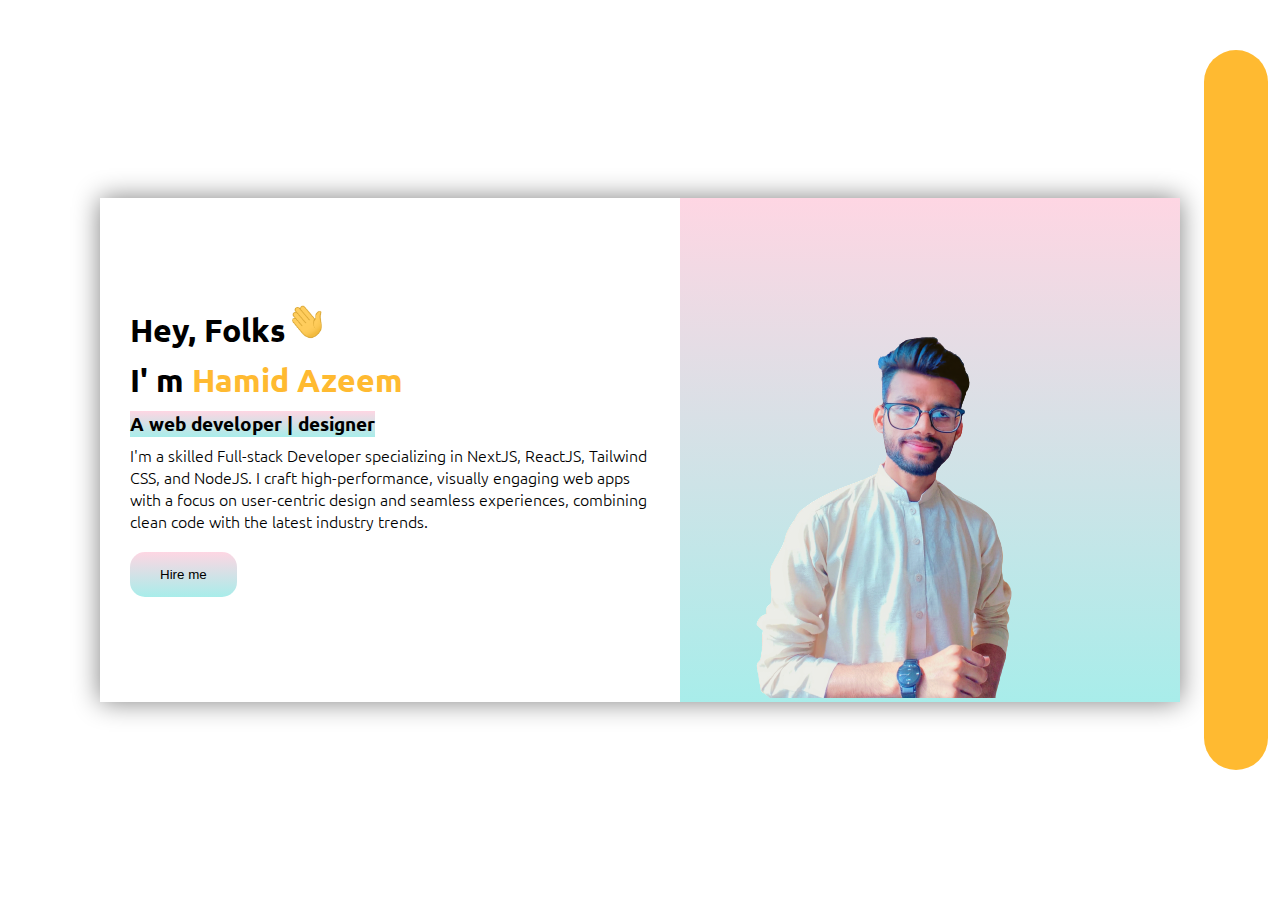
<file: index.html>
<!DOCTYPE html>
<html lang="en">
  <head>
    <meta charset="UTF-8" />
    <meta name="viewport" content="width=device-width, initial-scale=1.0" />
    <link rel="stylesheet" href="styles.css" />
    <link rel="stylesheet" href="CSS/Home.css" />
    <title>Hamid | Web developer</title>
  </head>
  <body>
    <div class="Home-container">
      <div class="top-container">
        <button class="close-home-btn">Toggle sidebar</button>
        <div class="left-container">
          <h1>Hey, Folks<img src="images/hello.gif" alt="hello" /></h1>
          <h1 class="my-name">I' m <span>Hamid Azeem</span></h1>
          <h3>A web developer | designer</h3>
          <p class="describe-me">
            I'm a skilled Full-stack Developer specializing in NextJS, ReactJS,
            Tailwind CSS, and NodeJS. I craft high-performance, visually
            engaging web apps with a focus on user-centric design and seamless
            experiences, combining clean code with the latest industry trends.
          </p>
          <button class="hire-btn" onclick="redirectToLinkedIn()">
            Hire me
          </button>
        </div>
        <div class="right-container">
          <img src="images/myPicture.png" alt="Hamid's Picture" />
        </div>
      </div>
    </div>

    <aside>
      <nav>
        <ul>
          <li>
            <a href="index.html"
              ><lord-icon
                src="https://cdn.lordicon.com/wmwqvixz.json"
                trigger="hover"
                style="width: 30px; height: 30px"
              >
              </lord-icon
            ></a>
          </li>
          <li>
            <a href="About.html"
              ><lord-icon
                src="https://cdn.lordicon.com/hrjifpbq.json"
                trigger="hover"
                style="width: 30px; height: 30px"
              >
              </lord-icon
            ></a>
          </li>
          <li>
            <a href="Hamid Azeem CV.pdf" download="Hamid's Resume.pdf">
              <lord-icon
                src="https://cdn.lordicon.com/xljvqlng.json"
                trigger="hover"
                style="width: 30px; height: 30px"
              >
              </lord-icon>
            </a>
          </li>
          <li>
            <a href="portfolio.html">
              <lord-icon
                src="https://cdn.lordicon.com/lxrsqlrx.json"
                trigger="hover"
                style="width: 300px; height: 30px"
              >
              </lord-icon
            ></a>
          </li>
          <li>
            <a href="testimonal.html"
              ><lord-icon
                src="https://cdn.lordicon.com/ayhtotha.json"
                trigger="hover"
                style="width: 30px; height: 30px"
              >
              </lord-icon
            ></a>
          </li>
          <li>
            <a href="contact.html"
              ><lord-icon
                src="https://cdn.lordicon.com/srsgifqc.json"
                trigger="hover"
                style="width: 30px; height: 30px"
              >
              </lord-icon
            ></a>
          </li>
        </ul>
      </nav>
    </aside>

    <script>
      const aside = document.querySelector("aside");
      const closeBtn = document.querySelector(".close-home-btn");
      closeBtn.addEventListener("click", () => {
        aside.classList.toggle("close-home-aside");
      });

      function redirectToLinkedIn() {
        window.open(
          "https://www.linkedin.com/in/hamid-azeem-9b8751314/",
          "_blank"
        );
      }
    </script>
    <script src="index.js"></script>
    <script src="https://cdn.lordicon.com/lordicon.js"></script>
  </body>
</html>
</file>
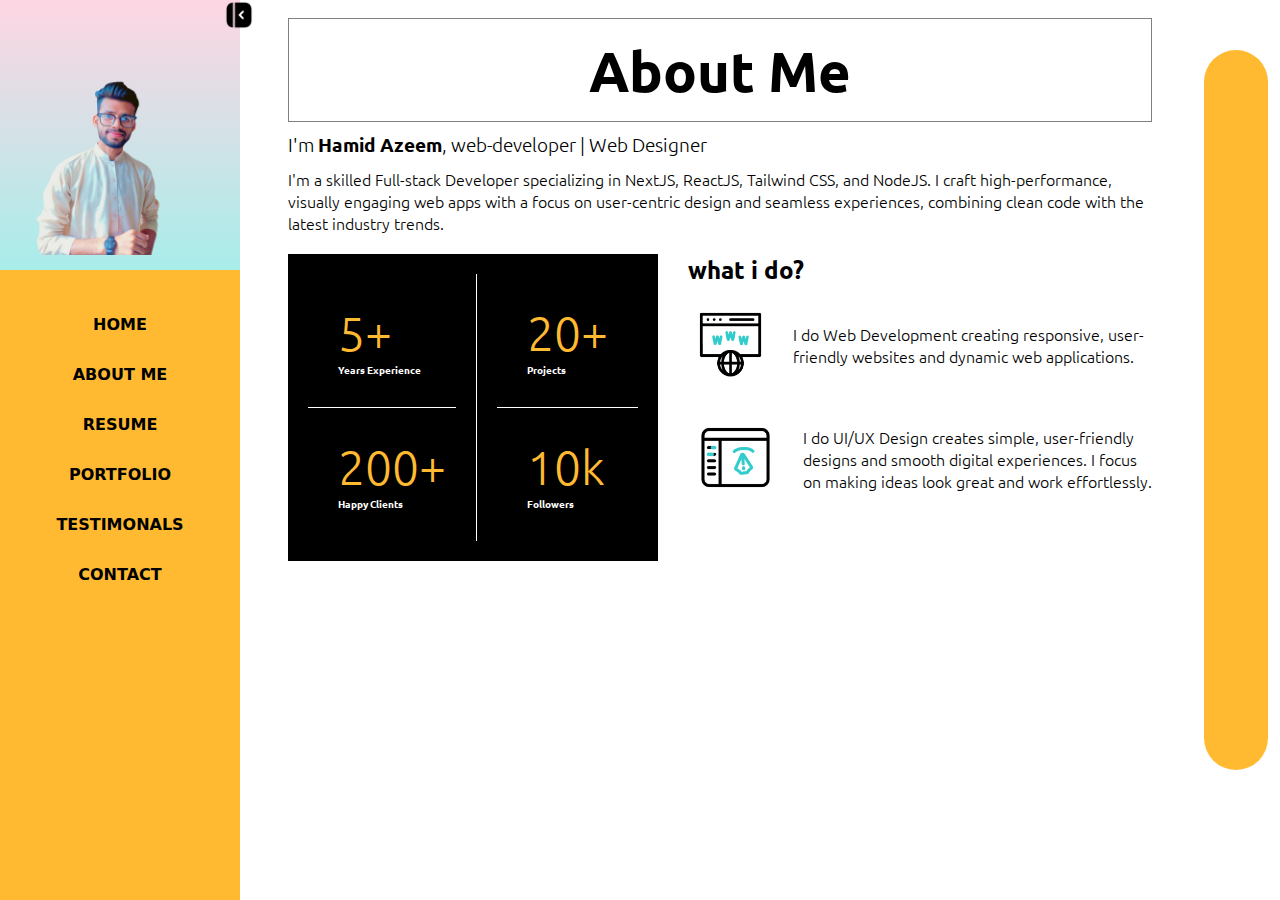
<file: About.html>
<!DOCTYPE html>
<html lang="en">
  <head>
    <meta charset="UTF-8" />
    <meta name="viewport" content="width=device-width, initial-scale=1.0" />
    <title>About me</title>
    <link rel="stylesheet" href="styles.css" />
    <link rel="stylesheet" href="CSS/About.css" />
  </head>
  <body>
    <div class="container">
      <div>
        <div class="hamburger">
          <button class="close-sidebar">
            <img id="ham" src="images/menu.png" alt="" />
          </button>
        </div>
        <header>
          <div class="close-btn">
            <img width="30px" src="images/close.png" alt="close-btn" />
          </div>
          <div class="dp">
            <img src="images/myPicture.png" alt="profile-pic" />
          </div>
          <nav>
            <ul>
              <li><a href="index.html">Home</a></li>
              <li><a href="About.html">About me</a></li>
              <li><a href="Hamid Azeem CV.pdf" download="Hamid's Resume.pdf">Resume</a></li>
              <li><a href="portfolio.html">Portfolio</a></li>
              <li><a href="testimonal.html">Testimonals</a></li>
              <li><a href="contact.html">contact</a></li>
            </ul>
          </nav>
        </header>
      </div>
      <main id="main" class="about-body">
        <h1>About Me</h1>
        <div class="about">
          <p class="intro">
            I'm <span> Hamid Azeem</span>, web-developer | Web Designer
          </p>
          <p class="description">
            I'm a skilled Full-stack Developer specializing in NextJS, ReactJS, Tailwind CSS, and NodeJS. I craft high-performance, visually engaging web apps with a focus on user-centric design and seamless experiences, combining clean code with the latest industry trends.
          </p>
        </div>
        <div class="about-container">
          <div class="skill-section">
            <div class="left-box">
              <div class="first-left">
                <p class="skill-numbers">5+</p>
                <p class="skill-name">Years Experience</p>
              </div>
              <div>
                <p class="skill-numbers">200+</p>
                <p class="skill-name">Happy Clients</p>
              </div>
            </div>
            <div class="right-box">
              <div class="first-right">
                <p class="skill-numbers">20+</p>
                <p class="skill-name">Projects</p>
              </div>
              <div>
                <p class="skill-numbers">10k</p>
                <p class="skill-name">Followers</p>
              </div>
            </div>
          </div>
          <div class="my-works">
            <h2>what i do?</h2>
            <div class="top-container">
            <div class="work-container">
             <div><img class="web-dev-img" src="images/domain.gif" alt="Web-development"></div>
             <p>I do Web Development creating responsive, user-friendly websites and dynamic web applications.</p>
            </div>
           </div>
            <div class="work-container">
            <div><img src="images/graphic-designer.gif" alt="UI/UX Design"></div>
            <p>I do UI/UX Design creates simple, user-friendly designs and smooth digital experiences. I focus on making ideas look great and work effortlessly.</p>
           </div>
         </div>
         </div>
         </div>
        </div>
      </main>

      <aside>
        <nav>
          <ul>
            <li>
              <a href="index.html"
                ><lord-icon
                  src="https://cdn.lordicon.com/wmwqvixz.json"
                  trigger="hover"
                  style="width: 30px; height: 30px"
                >
                </lord-icon
              ></a>
            </li>
            <li>
              <a href="About.html"
                ><lord-icon
                  src="https://cdn.lordicon.com/hrjifpbq.json"
                  trigger="hover"
                  style="width: 30px; height: 30px"
                >
                </lord-icon
              ></a>
            </li>
            <li>
              <a href="Hamid Azeem CV.pdf" download="Hamid's Resume.pdf">
                <lord-icon
                  src="https://cdn.lordicon.com/xljvqlng.json"
                  trigger="hover"
                  style="width: 30px; height: 30px"
                >
                </lord-icon>
              </a>
            </li>
            <li>
              <a href="portfolio.html">
                <lord-icon
                  src="https://cdn.lordicon.com/lxrsqlrx.json"
                  trigger="hover"
                  style="width: 300px; height: 30px"
                >
                </lord-icon
              ></a>
            </li>
            <li>
              <a href="testimonal.html"
                ><lord-icon
                  src="https://cdn.lordicon.com/ayhtotha.json"
                  trigger="hover"
                  style="width: 30px; height: 30px"
                >
                </lord-icon
              ></a>
            </li>
            <li>
              <a href="contact.html"
                ><lord-icon
                  src="https://cdn.lordicon.com/srsgifqc.json"
                  trigger="hover"
                  style="width: 30px; height: 30px"
                >
                </lord-icon
              ></a>
            </li>
          </ul>
        </nav>
      </aside>
    </div>

    <script src="index.js"></script>
    <script src="https://cdn.lordicon.com/lordicon.js"></script>
  </body>
</html>
</file>
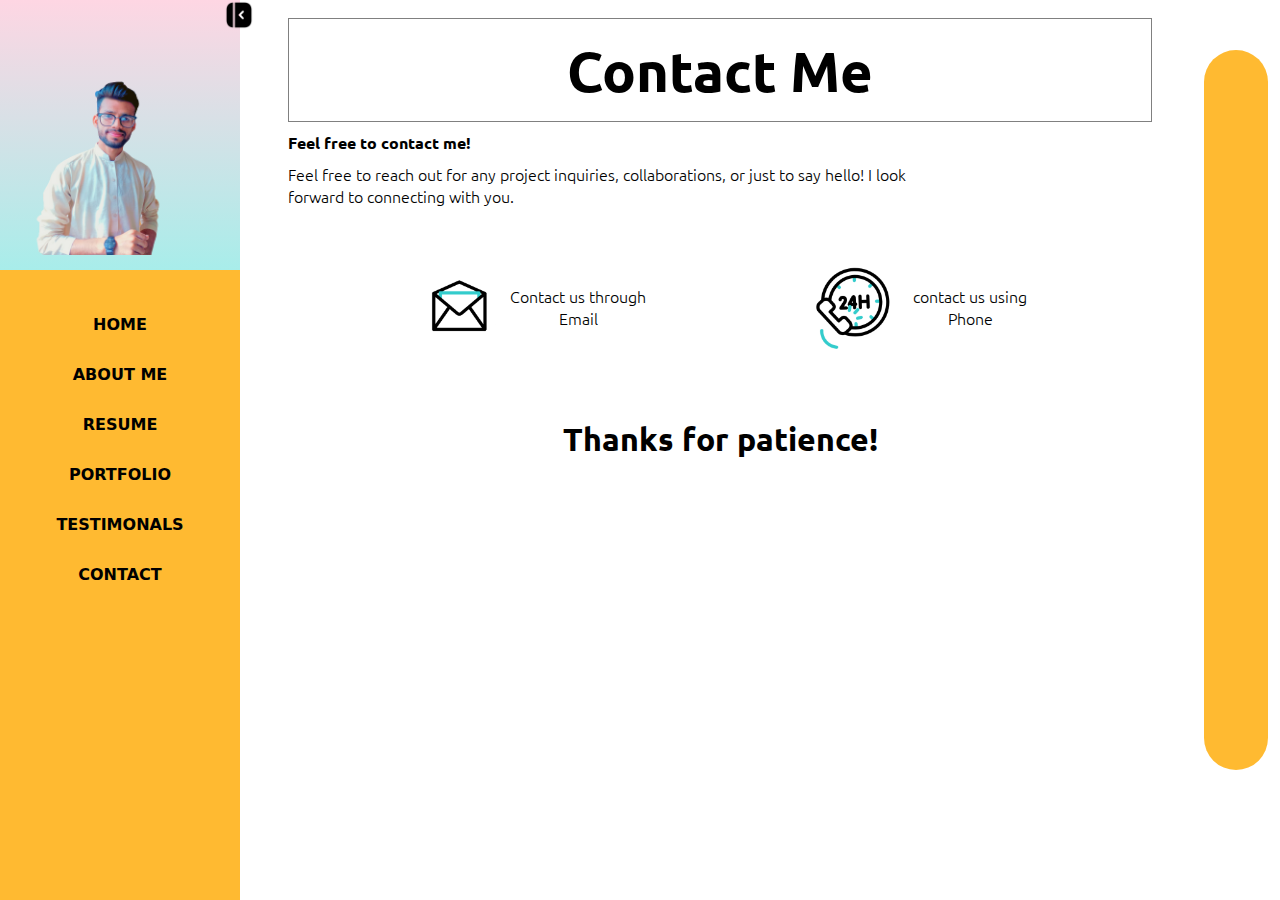
<file: contact.html>
<!DOCTYPE html>
<html lang="en">
  <head>
    <meta charset="UTF-8" />
    <meta name="viewport" content="width=device-width, initial-scale=1.0" />
    <title>Contact Us | Portfolio</title>
    <link rel="stylesheet" href="styles.css" />
  </head>
  <body>
    <div class="container">
      <div>
        <div class="hamburger">
          <button class="close-sidebar">
            <img id="ham" src="images/menu.png" alt="" />
          </button>
        </div>
        <header>
          <div class="close-btn">
            <img width="30px" src="images/close.png" alt="close-btn" />
          </div>
          <div class="dp">
            <img src="images/myPicture.png" alt="profile-pic" />
          </div>
          <nav>
            <ul>
              <li><a href="index.html">Home</a></li>
              <li><a href="About.html">About me</a></li>
              <li><a href="Hamid Azeem CV.pdf" download="Hamid's Resume.pdf">Resume</a></li>
              <li><a href="portfolio.html">Portfolio</a></li>
              <li><a href="testimonal.html">Testimonals</a></li>
              <li><a href="contact.html">contact</a></li>
            </ul>
          </nav>
        </header>
      </div>
      <main id="main" class="contact-main">
        <h1>Contact Me</h1>
        <div class="contact-box">
        <p style="font-weight: bold;">Feel free to contact me!</p>
        <p class="contact-para">
          Feel free to reach out for any project inquiries, collaborations, or
          just to say hello! I look forward to connecting with you.
        </p>
      </div>
        <div class="contact-links">
          <div class="contact-container email-box">
            <img src="images/email.gif" alt="email-us" />
            <p>Contact us through Email</p>
          </div>
          <div onclick="redirectToLinkedIn()" class="contact-container phone-box">
            <img src="images/phone.gif" alt="phone" />
            <p>contact us using Phone</p>
          </div>
        </div>
        <h1 class="thanks-heading">Thanks for patience!</h1>
       
    
        <div class="form-container" id="form-modal">
          <form id="contact-form">
            <input type="text" name="name" placeholder="Your Name" required />
            <input type="email" name="email" placeholder="Your Email" required />
            <textarea name="message" placeholder="Your message..." rows="3" required></textarea>
            <div class="form-btn">
              <button type="submit">Submit</button>
              <button type="button" class="cancel-form">Cancel</button>
            </div>
          </form>
          <div id="form-message" style="text-align: center; color: green;"></div>
        </div>
        
      </main>

      <aside>
        <nav>
          <ul>
            <li>
              <a href="index.html"
                ><lord-icon
                  src="https://cdn.lordicon.com/wmwqvixz.json"
                  trigger="hover"
                  style="width: 30px; height: 30px"
                >
                </lord-icon
              ></a>
            </li>
            <li>
              <a href="About.html"
                ><lord-icon
                  src="https://cdn.lordicon.com/hrjifpbq.json"
                  trigger="hover"
                  style="width: 30px; height: 30px"
                >
                </lord-icon
              ></a>
            </li>
            <li>
              <a href="Hamid Azeem CV.pdf" download="Hamid's Resume.pdf">
                <lord-icon
                  src="https://cdn.lordicon.com/xljvqlng.json"
                  trigger="hover"
                  style="width: 30px; height: 30px"
                >
                </lord-icon>
              </a>
            </li>
            <li>
              <a href="portfolio.html">
                <lord-icon
                  src="https://cdn.lordicon.com/lxrsqlrx.json"
                  trigger="hover"
                  style="width: 300px; height: 30px"
                >
                </lord-icon
              ></a>
            </li>
            <li>
              <a href="testimonal.html"
                ><lord-icon
                  src="https://cdn.lordicon.com/ayhtotha.json"
                  trigger="hover"
                  style="width: 30px; height: 30px"
                >
                </lord-icon
              ></a>
            </li>
            <li>
              <a href="contact.html"
                ><lord-icon
                  src="https://cdn.lordicon.com/srsgifqc.json"
                  trigger="hover"
                  style="width: 30px; height: 30px"
                >
                </lord-icon
              ></a>
            </li>
          </ul>
        </nav>
      </aside>
    </div>

   
    <script>
      document.getElementById("contact-form").addEventListener("submit", function (event) {
        event.preventDefault(); 
      
        const formData = new FormData(this);
      
        fetch("submit.php", {
          method: "POST",
          body: formData,
        })
          .then((response) => response.text())
          .then((data) => {
           
            document.getElementById("form-message").innerHTML = data;
            // clear the form fields
            document.getElementById("contact-form").reset();
          })
          .catch((error) => {
            // Display error message
            document.getElementById("form-message").innerHTML =
              "An error occurred: " + error;
          });
      });
      function redirectToLinkedIn() {
    window.open(
      "https://www.linkedin.com/in/hamid-azeem-9b8751314/",
      "_blank"
    );
  }
      </script>
      
    <script src="index.js"></script>
    <script src="https://cdn.lordicon.com/lordicon.js"></script>
  </body>
</html>
</file>
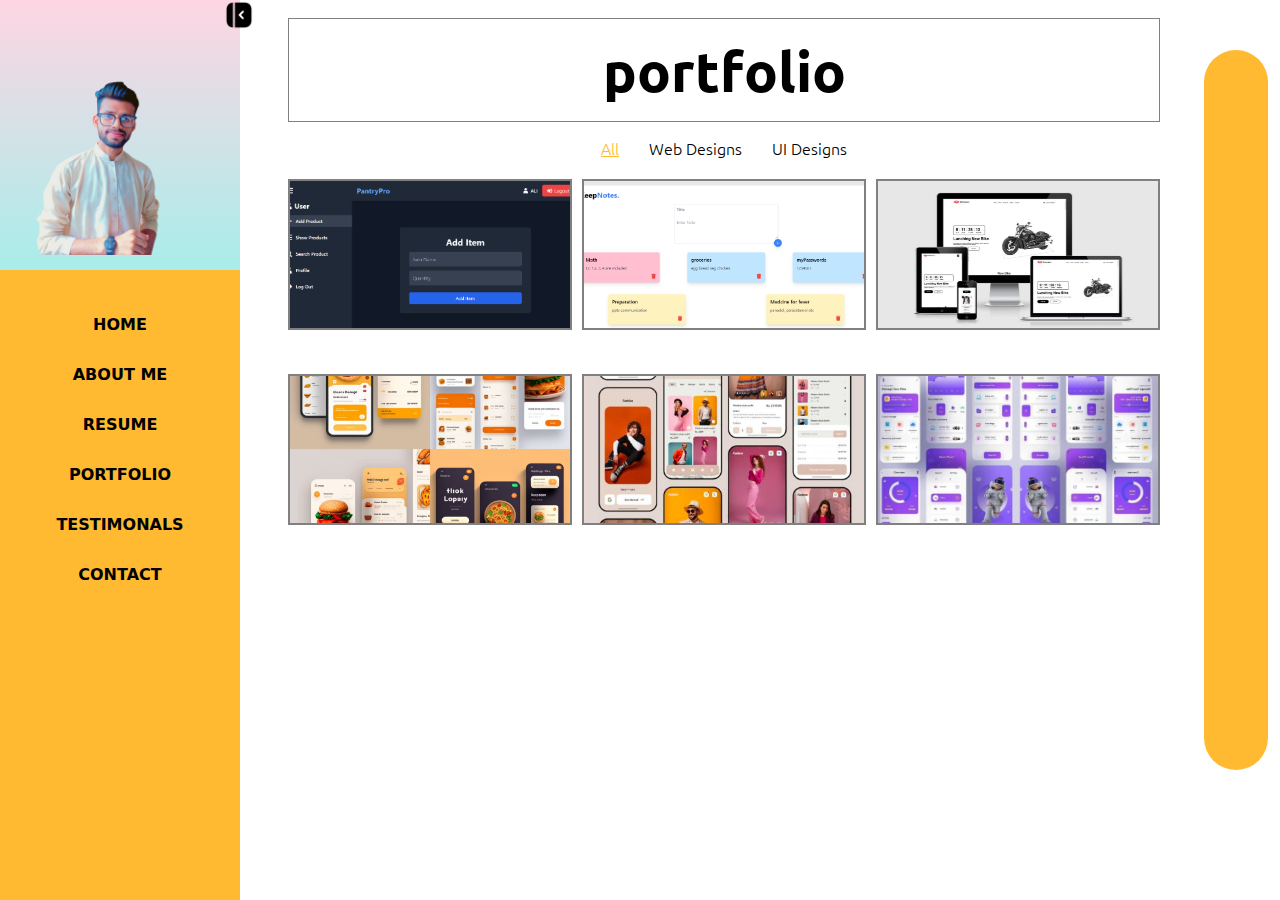
<file: portfolio.html>
<!DOCTYPE html>
<html lang="en">
  <head>
    <meta charset="UTF-8" />
    <meta name="viewport" content="width=device-width, initial-scale=1.0" />
    <title>About me</title>
    <link rel="stylesheet" href="styles.css" />
    <link rel="stylesheet" href="CSS/portfolio.css" />
    <!-- <script src="https://cdn.tailwindcss.com"></script> -->
  </head>
  <body>
    <div class="container">
      <div>
        <div class="hamburger">
          <button class="close-sidebar">
            <img id="ham" src="images/menu.png" alt="" />
          </button>
        </div>
        <header>
          <div class="close-btn">
            <img width="30px" src="images/close.png" alt="close-btn" />
          </div>
          <div class="dp">
            <img src="images/myPicture.png" alt="profile-pic" />
          </div>
          <nav>
            <ul>
              <li><a href="index.html">Home</a></li>
              <li><a href="About.html">About me</a></li>
              <li>
                <a href="Hamid Azeem CV.pdf" download="Hamid's Resume.pdf"
                  >Resume</a
                >
              </li>
              <li><a href="portfolio.html">Portfolio</a></li>
              <li><a href="testimonal.html">Testimonals</a></li>
              <li><a href="contact.html">contact</a></li>
            </ul>
          </nav>
        </header>
      </div>
      <main id="main" class="portfolio-main">
        <h1>portfolio</h1>
        <div class="portfolio-links">
          <ul>
            <li class="item-all text-decoration">All</li>
            <li class="item-web">Web Designs</li>
            <li class="item-ui">UI Designs</li>
          </ul>
        </div>

        <!-- Web-design  -->
        <div class="show-item-web">
          <div onclick="redirectTo('https://pantry-pro.netlify.app')">
            <img src="images/projectsImg/pantry.png" alt="Pantry Tracker" />
          </div>
          <div>
            <img src="images/projectsImg/note.png" alt="Note App" />
          </div>
          <div onclick="redirectTo('https://motoshift.netlify.app')">
            <img src="images/projectsImg/bike.png" alt="Motorbike App" />
          </div>
        </div>

        <!-- ui designs  -->
        <div class="show-item-ui">
          <div>
            <img
              src="images/projectsImg/ui1.png"
              alt="ui-design1"
            />
          </div>
          <div>
            <img src="images/projectsImg/ui2.png" alt="ui-design2" />
          </div>
          <div>
            <img src="images/projectsImg/ui3.png" alt="ui-design3" />
          </div>
        </div>
      </main>

      <aside>
        <nav>
          <ul>
            <li>
              <a href="index.html"
                ><lord-icon
                  src="https://cdn.lordicon.com/wmwqvixz.json"
                  trigger="hover"
                  style="width: 30px; height: 30px"
                >
                </lord-icon
              ></a>
            </li>
            <li>
              <a href="About.html"
                ><lord-icon
                  src="https://cdn.lordicon.com/hrjifpbq.json"
                  trigger="hover"
                  style="width: 30px; height: 30px"
                >
                </lord-icon
              ></a>
            </li>
            <li>
              <a href="Hamid Azeem CV.pdf" download="Hamid's Resume.pdf">
                <lord-icon
                  src="https://cdn.lordicon.com/xljvqlng.json"
                  trigger="hover"
                  style="width: 30px; height: 30px"
                >
                </lord-icon>
              </a>
            </li>
            <li>
              <a href="portfolio.html">
                <lord-icon
                  src="https://cdn.lordicon.com/lxrsqlrx.json"
                  trigger="hover"
                  style="width: 300px; height: 30px"
                >
                </lord-icon
              ></a>
            </li>
            <li>
              <a href="testimonal.html"
                ><lord-icon
                  src="https://cdn.lordicon.com/ayhtotha.json"
                  trigger="hover"
                  style="width: 30px; height: 30px"
                >
                </lord-icon
              ></a>
            </li>
            <li>
              <a href="contact.html"
                ><lord-icon
                  src="https://cdn.lordicon.com/srsgifqc.json"
                  trigger="hover"
                  style="width: 30px; height: 30px"
                >
                </lord-icon
              ></a>
            </li>
          </ul>
        </nav>
      </aside>
    </div>
    <script>
      const link_all = document.querySelector(".item-all");
      const link_web = document.querySelector(".item-web");
      const link_ui = document.querySelector(".item-ui");

      const webBox = document.querySelector(".show-item-web");
      const uiBox = document.querySelector(".show-item-ui");

      link_all.addEventListener("click", () => {
        link_all.classList.add("text-decoration");
        link_web.classList.remove("text-decoration");
        link_ui.classList.remove("text-decoration");

        uiBox.style.display = "grid";
        webBox.style.display = "grid";
      });

      link_web.addEventListener("click", () => {
        link_all.classList.remove("text-decoration");
        link_web.classList.add("text-decoration");
        link_ui.classList.remove("text-decoration");

        uiBox.style.display = "none";
        webBox.style.display = "grid";
      });

      link_ui.addEventListener("click", () => {
        link_all.classList.remove("text-decoration");
        link_web.classList.remove("text-decoration");
        link_ui.classList.add("text-decoration");

        uiBox.style.display = "grid";
        webBox.style.display = "none";
      });

      function redirectTo(url) {
        window.open(url, "_blank");
      }
    </script>

    <script src="index.js"></script>
    <script src="https://cdn.lordicon.com/lordicon.js"></script>
  </body>
</html>
</file>
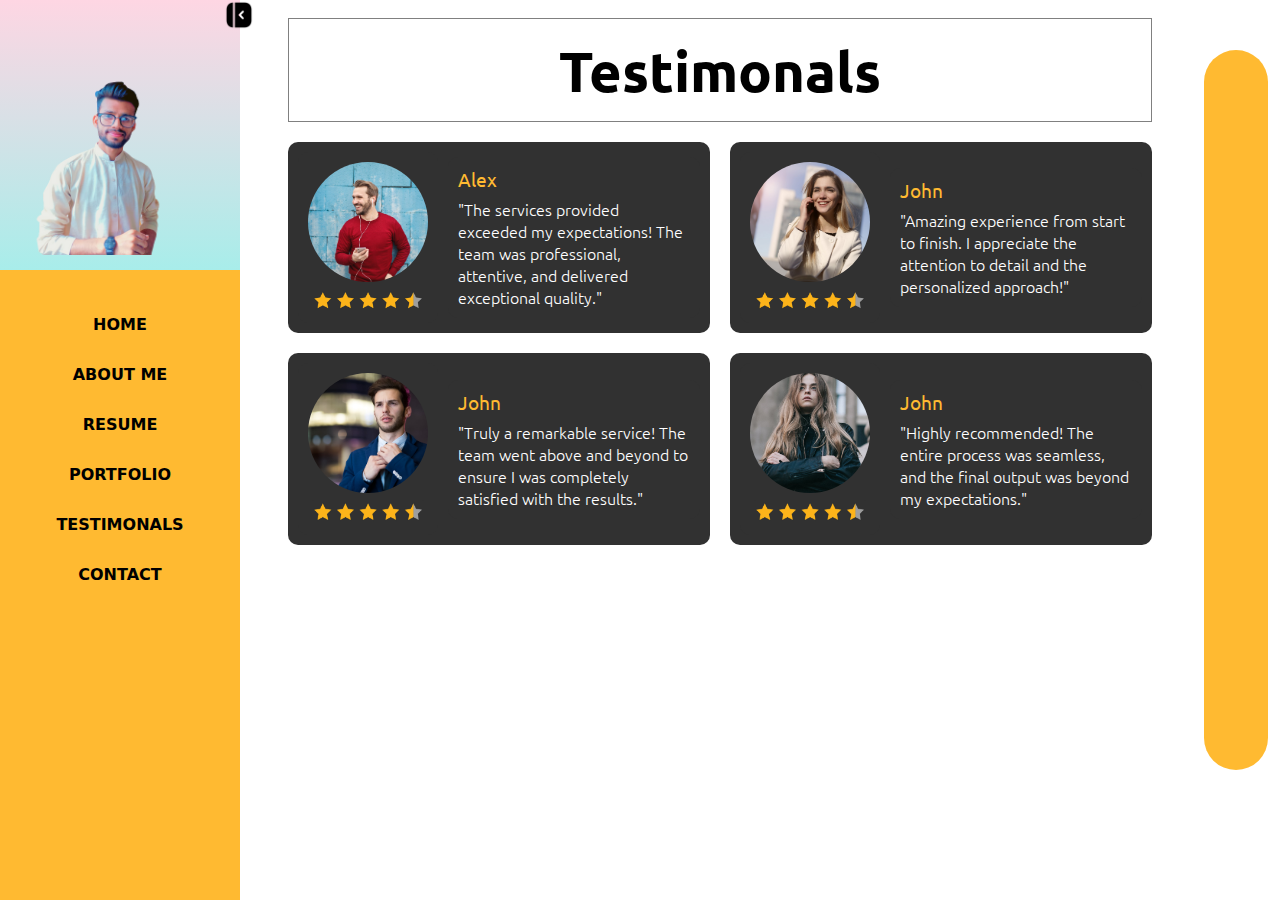
<file: testimonal.html>
<!DOCTYPE html>
<html lang="en">
  <head>
    <meta charset="UTF-8" />
    <meta name="viewport" content="width=device-width, initial-scale=1.0" />
    <title>About me</title>
    <link rel="stylesheet" href="styles.css" />
    <link rel="stylesheet" href="CSS/testimonals.css" />
    <!-- <script src="https://cdn.tailwindcss.com"></script> -->
  </head>
  <body>
    <div class="container">
      <div>
        <div class="hamburger">
          <button class="close-sidebar">
            <img id="ham" src="/images/menu.png" alt="" />
          </button>
        </div>
        <header>
          <div class="close-btn">
            <img width="30px" src="images/close.png" alt="close-btn" />
          </div>
          <div class="dp">
            <img src="images/myPicture.png" alt="profile-pic" />
          </div>
          <nav>
            <ul>
              <li><a href="index.html">Home</a></li>
              <li><a href="About.html">About me</a></li>
              <li><a href="">Resume</a></li>
              <li><a href="portfolio.html">Portfolio</a></li>
              <li><a href="testimonal.html">Testimonals</a></li>
              <li><a href="contact.html">contact</a></li>
            </ul>
          </nav>
        </header>
      </div>

      <main id="main" class="testimonals-main">
        <h1>Testimonals</h1>
        <div class="testimonal-container">
            <div>
                <div class="testimonal-images">
                    <img src="images/testimonials images/profile-2.jpeg" alt="pic-1" />
                    <img src="images/testimonials images/rating image.jpeg" alt="rating">
                </div>
                <div>
                    <p class="person-name">Alex</p>
                    <p>
                        "The services provided exceeded my expectations! The team was professional, attentive, and delivered exceptional quality."
                    </p>
                </div>
            </div>
            <div>
                <div class="testimonal-images">
                    <img src="images/testimonials images/profile-3.jpeg" alt="pic-1" />
                    <img src="images/testimonials images/rating image.jpeg" alt="rating">
                </div>
                <div>
                    <p class="person-name">John</p>
                    <p>
                        "Amazing experience from start to finish. I appreciate the attention to detail and the personalized approach!"
                    </p>
                </div>
            </div>
            <div>
                <div class="testimonal-images">
                    <img src="images/testimonials images/profile-4.jpeg" alt="pic-1" />
                    <img src="images/testimonials images/rating image.jpeg" alt="rating">
                </div>
                <div>
                    <p class="person-name">John</p>
                    <p>
                        "Truly a remarkable service! The team went above and beyond to ensure I was completely satisfied with the results."
                    </p>
                </div>
            </div>
            <div>
                <div class="testimonal-images">
                    <img src="images/testimonials images/profile-5.jpeg" alt="pic-1" />
                    <img src="images/testimonials images/rating image.jpeg" alt="rating">
                </div>
                <div>
                    <p class="person-name">John</p>
                    <p>
                        "Highly recommended! The entire process was seamless, and the final output was beyond my expectations."
                    </p>
                </div>
            </div>
        </div>
    </main>
    

      <aside>
        <nav>
          <ul>
            <li>
              <a href="index.html"
                ><lord-icon
                  src="https://cdn.lordicon.com/wmwqvixz.json"
                  trigger="hover"
                  style="width: 30px; height: 30px"
                >
                </lord-icon
              ></a>
            </li>
            <li>
              <a href="About.html"
                ><lord-icon
                  src="https://cdn.lordicon.com/hrjifpbq.json"
                  trigger="hover"
                  style="width: 30px; height: 30px"
                >
                </lord-icon
              ></a>
            </li>
            <li>
              <a href="">
                <lord-icon
                  src="https://cdn.lordicon.com/xljvqlng.json"
                  trigger="hover"
                  style="width: 30px; height: 30px"
                >
                </lord-icon>
              </a>
            </li>
            <li>
              <a href="portfolio.html">
                <lord-icon
                  src="https://cdn.lordicon.com/lxrsqlrx.json"
                  trigger="hover"
                  style="width: 300px; height: 30px"
                >
                </lord-icon
              ></a>
            </li>
            <li>
              <a href="testimonal.html"
                ><lord-icon
                  src="https://cdn.lordicon.com/ayhtotha.json"
                  trigger="hover"
                  style="width: 30px; height: 30px"
                >
                </lord-icon
              ></a>
            </li>
            <li>
              <a href="contact.html"
                ><lord-icon
                  src="https://cdn.lordicon.com/srsgifqc.json"
                  trigger="hover"
                  style="width: 30px; height: 30px"
                >
                </lord-icon
              ></a>
            </li>
          </ul>
        </nav>
      </aside>
    </div>

    <script src="index.js"></script>
    <script src="https://cdn.lordicon.com/lordicon.js"></script>
  </body>
</html>
</file>
<file: styles.css>
@import url("https://fonts.googleapis.com/css2?family=Ubuntu:ital,wght@0,300;0,400;0,500;0,700;1,300;1,400;1,500;1,700&display=swap");

* {
  border: none;
  padding: 0;
  margin: 0;
  background-color: transparent;
}
body {
  font-family: "Ubuntu", sans-serif;
  font-weight: 300;
  font-style: normal;
}
.container {
  display: flex;
  justify-content: space-between;
}
header {
  z-index: 2;
  height: 100dvh;
  width: 15rem;
  background-color: #ffba31;
  display: flex;
  flex-direction: column;
  align-items: center;
  gap: 1rem;
  font-size: 1rem;
  position: fixed;
  top: 0;
  left: 0;
  transition: transform 0.3s ease-in-out;
  transform: translateX(0);
}
.close-sidebar img {
  width: 35px;
  border: none;
}
.hamburger {
  border: none;
  position: fixed;
  top: 15px;
  left: 21px;
  z-index: 1;
  /* display: none; */
}

.hamburger button img:hover {
  cursor: pointer;
}

.dp {
  width: 100%;
  height: 30%;
}
.dp img {
  width: 100%;
  height: 100%;
  object-fit: contain;
  /* filter: drop-shadow(1px 1px 3px white); */
  /* background-color: gray; */
  /* background-image: linear-gradient(to top, #fff1eb 0%, #ace0f9 100%); */
  background-image: linear-gradient(to top, #a8edea 0%, #fed6e3 100%);

  /* background-color: #d5d5d5; */
}

nav ul li {
  list-style: none;
  margin-top: 1.5rem;
  text-align: center;
  padding: 2px 0;
}
nav ul li a {
  text-transform: uppercase;
  font-family: system-ui, -apple-system, BlinkMacSystemFont, "Segoe UI", Roboto,
    Oxygen, Ubuntu, Cantarell, "Open Sans", "Helvetica Neue", sans-serif;
  text-decoration: none;
  color: black;
  font-weight: bold;
  padding: 0 20px;
  font-size: 1rem;
}

nav ul li a:hover {
  transition: all 0.3s ease;
  color: white;
}

aside {
  z-index: 2;
  height: 80dvh;
  width: 4rem;
  background-color: #ffba31;
  display: flex;
  align-items: center;
  justify-content: center;
  font-size: 1rem;
  position: fixed;
  top: 50px;
  margin: 0 12px;
  right: 0;
  border-radius: 999px;
}

/* Main styling */

main {
  position: relative;
  margin-right: 5rem;
  /* padding: 3rem; */
  padding: 1.1rem 3rem 0 3rem;
  flex-grow: 1;
  /* height: 100dvh;  */
  margin-left: 15rem;
}

main h1 {
  text-align: center;
  font-size: 3.5rem;
  border: 1px solid gray;
  padding: 15px 20px;
}



.close-onPhone {
  transition: transform 0.3s ease-in-out;
  transform: translateX(-300px);
}

.close-aside{
  transition: transform 0.5s ease-in-out;
  transform: translateX(300px);
}

.main-margin {
  /* margin-left: 1.7rem; */
  /* margin-left: 1.2rem; */
  margin: 0 1.2rem;
}


.close-btn{
  position: absolute;
  top: 0;
  right: -14px;
}
.close-btn:hover{
  cursor: pointer;
}

/* contact styling */

.contact-links{
padding: 30px 40px;
display: flex;
justify-content: space-around;
align-items: center;
}
.contact-para{
  width: 75%;
  padding: 10px 0;
  /* text-align: justify; */
}
.contact-box{
  padding: 10px 0;
}
.contact-links img{
  width: 100px;
}
.contact-container{
  display: flex;
  justify-content: center;
  align-items: center;
}
.contact-container p{
  width: 50%;
  text-align: center;
}
.contact-container p:hover{
  text-decoration: underline;
  cursor: pointer;
}
.thanks-heading{
  padding: 2rem 0;
  font-size: 2rem;
  border: none;
}

/* form styling */

.form-container{
  width: 100%;
  max-width: 500px;
  display: flex;
  gap: 1rem;
  justify-content: center;
  align-items: center;
  flex-direction: column;
  background-color: #fff;
  border-radius: 10px;
  padding: 15px;
  opacity: 0;
  box-shadow: 0 4px 25px rgb(71, 71, 71);
  transition: opacity 0.3s ease, transform 0.3s ease;
  display: none; 
  position: fixed;
  top: 50%;
  left: 50%;
  transform: translate(-50%, -50%);
  z-index: 100;
}
form{
  display: flex;
  justify-content: center;
  align-items: center;
  gap: 1rem;
  flex-direction: column;
  width: 90%;
  padding: 10px 20px;
}

form input,textarea{
  padding: 10px 20px;
  width: 100%;
  border: 1px solid gray;
  border: 1px solid #ffba31;
}
form input,textarea:focus{
  outline: none;
}

.form-btn button{
  padding: 10px 20px;
  border-radius: 20px;
  background-color: #ffba31;
  color: white;
}
.form-btn button:last-child{
  background-color: white;
  border: 1px solid black;
  color: black;
}
.form-btn button:hover{
  transition: transform 0.2s ease-in-out;
  transform: scale(1.1);
  cursor: pointer;
}
.form-btn{
  display: flex;
  width: 100%;
  justify-content: flex-end;
  gap: 1.2rem;
}

.form-container .active{
display: block;
opacity: 1;
transform: translate(-50%, -50%) scale(1);
}

.form-container.active {
  display: block;
  opacity: 1;
  transform: translate(-50%, -50%) scale(1);
}

.close-form {
  position: absolute;
  top: 10px;
  right: 10px;
}


/* Phone responsive */
@media screen and (max-width: 768px) {
  h1 {
    font-size: 2rem!important; 
  }
  main p{
    width: 100%!important;
  }
  .contact-links img{
    width: 50px;
  }
  .contact-links{
    display: flex;
    padding: 30px 0px;
    gap: 3rem;
  }
  .contact-container p{

    width: 100%!important;
    font-size: 12px;
    margin: 0 12px;
    text-align: center;
  }
  .thanks-heading{
    padding: 1rem 0;
    font-size: 1.5rem;
  }

  .form-container{
    width: 100%;
    max-width: 400px;
  }

 
}
</file>
<file: CSS/Home.css>
body{
    height: 100vh;
    display: flex;
    justify-content: center;
    align-items: center;
}
.Home-container {
  margin: 0 100px;
  box-shadow: 0 0 25px gray;
  background-color: #fff;
}
.Home-container .top-container {
  display: flex;
  justify-content: space-between;
  align-items: center;
}

.Home-container h1 img {
  width: 40px;
}
.Home-container .right-container {
  background-image: linear-gradient(to top, #a8edea 0%, #fed6e3 100%);
}

.Home-container .left-container {
  padding: 30px;
}

.my-name {
  padding: 10px 0;
}
.my-name span {
  color: #ffba31;
}

.Home-container h3 {
  margin-bottom: 7px;
  background-image: linear-gradient(to top, #a8edea 0%, #fed6e3 100%);
  width: fit-content;
}

.hire-btn,
.close-home-btn {
  margin-top: 20px;
  padding: 15px 30px;
  border-radius: 15px;
  background-image: linear-gradient(to top, #a8edea 0%, #fed6e3 100%);
  cursor: pointer;
}

.hire-btn:hover {
  transform: scale(1.1);
  transition: transform 0.3s ease;
  box-shadow: 0 0 25px lightgray;
}


.close-home-btn {
  display: none;
 z-index: 66;
}

.close-home-aside {
  transition: transform 0.5s ease-in-out;
  transform: translateX(300px);
}


/* Phone responsive */
@media screen and (max-width: 768px) {
  body{
background-color: #fff;}
.left-container h1{
  font-size: 1.6rem!important;
}
  .Home-container {
    margin: 0;
    /* width: 100%; */
    padding: 20px;
    
  }
  .Home-container .top-container {
    flex-direction: column;
  }
  .Home-container .right-container {
    border-radius: 29% 71% 63% 37% / 38% 51% 49% 62%;
  }
  .Home-container .left-container {
    padding: 20px;
  }
  .Home-container .right-container img {
    padding: 30px;
    width: 320px;
  }
  .close-home-btn {
    display: inline-block!important;
  }
}
</file>
<file: CSS/About.css>
.about{
    padding: 10px 0;
}
.intro{
    font-size: larger;
    margin-bottom: 10px;
}
.intro span{
    font-weight: bold;
}
.about p{
    width: 100%;
    /* text-align: justify; */
}
.about-container{
    display: flex;
    justify-content: space-between;
    width: 100%;
    gap: 30px;
    margin-top: 10px;
}

.skill-section{
    display: flex;
    gap: 20px;
    padding: 20px;
    width: fit-content;
    height: fit-content;
    background: black;
    color: white;
}
.first-left{
    margin-right: 20px;
}
.first-left, .first-right{
    border-bottom: 1px solid white;
}
.left-box{
    border-right: 1px solid white;
}

.left-box div, .right-box div{
padding: 30px;
}

.skill-numbers{
    font-size: 3rem;
    color: #ffba31;
}


.skill-name{
    font-size: 0.6rem;
    font-weight: 600;
}

.work-container{

    display: flex;
    gap: 20px;
    padding: 5px 0;
    align-items: center;

}

.web-dev-img{
    width: 85px!important;
}
.work-container img{
    width: 95px;

}
.my-works > .top-container{
    display: flex;
    flex-direction: column;
    padding: 10px 0;

}

/* Phone responsive */
@media screen and (max-width: 768px) {
        .about-container{
            flex-direction: column;
        }
}
</file>
<file: CSS/portfolio.css>
.portfolio-links  ul{
    display: flex;
    gap: 30px;
    justify-content: center;
    list-style: none;
    margin-top: 15px;
    cursor: pointer;
}

.text-decoration{
    color: #ffba31;
    text-decoration: underline;
}
.show-item-ui, .show-item-web{
    display: grid;
    justify-items: center;
    align-items: center;
    gap: 10px;
    grid-template-columns: 1fr 1fr 1fr;
    padding: 20px 0;
}


.show-item-ui img,.show-item-web img{
    width: 280px;
    height: 147px;
    object-fit: cover;
    border: 2px solid gray;
}


.show-item-ui div:hover,.show-item-web div:hover{
    transform: scale(1.1);
    transition: transform 0.4s ease-in-out;
    cursor: pointer;
}


/* Phone responsive */
@media (max-width: 768px) {
    .show-item-ui, .show-item-web {
        grid-template-columns: 1fr;
    }
}
</file>
<file: CSS/testimonals.css>
.testimonal-container {
  display: grid;
  grid-template-columns: 1fr 1fr;
  gap: 20px;
  padding: 20px 0;

  justify-items: center;
  align-items: center;
}
.testimonal-container div {
  display: flex;
  justify-content: center;
  align-items: center;
  gap: 10px;
  background-color: #313131;
  padding: 10px;
  border-radius: 10px;
  color: white;
}

.testimonal-container div > div {
  display: flex;
  flex-direction: column;
  gap: 6px;
  justify-content: flex-start;
  align-items: flex-start;
}
.person-name {
  font-size: 1.2rem;
  font-weight: 400;
  color: #ffba31;
}
.testimonal-images {
  display: flex;
  justify-content: center;
  align-items: center;
  gap: 10px;
}
.testimonal-images img:nth-child(1) {
  width: 120px;
  height: 120px;
  object-fit: cover;
  border-radius: 50%;
}
.testimonal-images img:nth-child(2) {
  width: 120px;
  object-fit: contain;
  border-radius: 10px;
}

/* Phone responsive */
@media screen and (max-width: 768px) {
  .testimonal-container {
    grid-template-columns: 1fr;
  }
}
</file>
